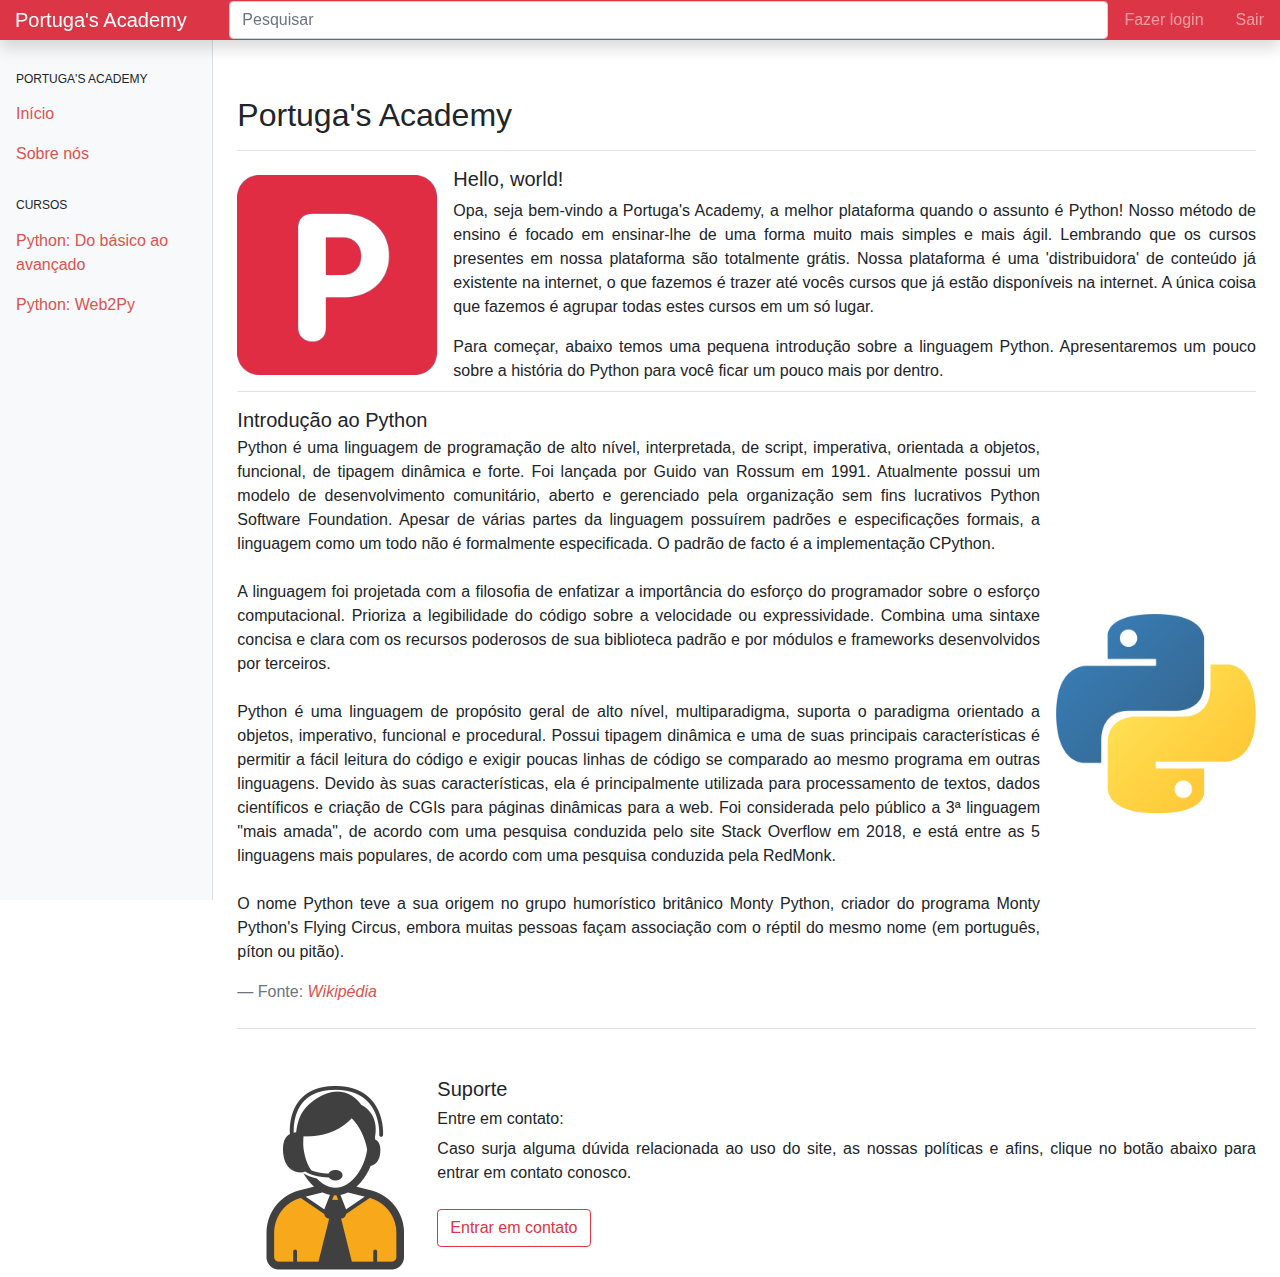
<file: index.html>
<!DOCTYPE html>
<html lang="pt-br">
<head>
  <meta charset="utf-8">
  <meta name="description" content="">
  <meta name="author" content="">
  <link rel="shortcut icon" href="img/icon/icon.png" type="image/x-icon"/>
  <link rel="stylesheet" href="https://stackpath.bootstrapcdn.com/bootstrap/4.3.1/css/bootstrap.min.css" integrity="sha384-ggOyR0iXCbMQv3Xipma34MD+dH/1fQ784/j6cY/iJTQUOhcWr7x9JvoRxT2MZw1T" crossorigin="anonymous">
  <link href="css/dashboard.css" rel="stylesheet">
  <title>Portuga's Academy</title>
</head>

<body>
    <header class="navbar navbar-dark bg-danger p-0 flex-nowrap fixed-top shadow">
        <a class="navbar-brand col-2" href="index.html">Portuga's Academy</a>
        
        <input class="form-control form-control-dark" type="text" placeholder="Pesquisar" aria-label="Pesquisar">

        <div class="navbar-nav px-3">
          <a class="nav-item nav-link py-0 text-nowrap" href="#">Fazer login</a>
        </div>
        <div class="navbar-nav px-3">
            <a class="nav-item nav-link py-0 text-nowrap" href="#">Sair</a>
        </div>
    </header>>


  <nav class="col-2 bg-light sidebar">
        <h6 class="sidebar-heading px-3 mt-4">
            <span>Portuga's Academy</span>
        </h6>
      <ul class="nav flex-column">
        <li class="nav-item">
          <a class="nav-link active" href="index.html" title="Ir para a página principal.">
            Início
          </a>
        </li>
        <li class="nav-item">
          <a class="nav-link" href="about.html" title="Ir para a página de descrição.">
            Sobre nós
          </a>
      </ul>

      <h6 class="sidebar-heading px-3 mt-4">
        <span>Cursos</span>
      </h6>
      <ul class="nav flex-column">
        <li class="nav-item">
          <a class="nav-link" href="python.html" title="Ir para a página do curso de Python.">
            Python: Do básico ao avançado
          </a>
        </li>
        <li class="nav-item">
          <a class="nav-link" href="web2py.html" title="Ir para a página do curso de Web2Py.">
            Python: Web2Py
          </a>
        </li>
      </ul>
    </div>
  </nav>

  <main role="main" class="col-10 ml-auto px-4">

    <div class="d-flex justify-content-between align-items-center mt-4 border-bottom pb-2 mb-3">
      <h1 class="h2">Portuga's Academy</h1>
    </div>

    <!-- Apresentação -->
    <div class="media border-bottom pb-2">
        <img src="img/icon-home/portugas-academy.png" class="rounded float-left img-home my-auto" alt="Logo da Portuga's Academy: letra P na cor branca.">
        <div class="media-body ml-3">
          <h5 class="mt-0">Hello, world!</h5>
          <p class="text-justify">
            Opa, seja bem-vindo a Portuga's Academy, a melhor plataforma quando o assunto é Python! Nosso método de ensino é focado em ensinar-lhe de uma forma muito mais simples e mais ágil.
            Lembrando que os cursos presentes em nossa plataforma são totalmente grátis. Nossa plataforma é uma 'distribuidora' de conteúdo já existente na internet, o que fazemos é trazer até
            vocês cursos que já estão disponíveis na internet. A única coisa que fazemos é agrupar todas estes cursos em um só lugar.
          </p>
          <p class="mb-0 text-justify">Para começar, abaixo temos uma pequena introdução sobre a linguagem Python. Apresentaremos um pouco sobre a história do Python para você ficar um pouco mais por dentro.</p>
        </div>
    </div>
    <!-- Introdução ao Python -->
    <div class="media mb-5 mt-3 border-bottom pb-2">
        <div class="media-body">
          <h5 class="mt-0 mb-1">Introdução ao Python</h5>
            <p class="text-justify">
                Python é uma linguagem de programação de alto nível, interpretada, de script, imperativa, orientada a objetos, funcional, de tipagem dinâmica e forte.
                Foi lançada por Guido van Rossum em 1991. Atualmente possui um modelo de desenvolvimento comunitário, aberto e gerenciado pela organização sem fins lucrativos Python Software Foundation.
                Apesar de várias partes da linguagem possuírem padrões e especificações formais, a linguagem como um todo não é formalmente especificada. O padrão de facto é a implementação CPython.
                <br>
                <br>
                A linguagem foi projetada com a filosofia de enfatizar a importância do esforço do programador sobre o esforço computacional. Prioriza a legibilidade do código sobre a velocidade ou expressividade.
                Combina uma sintaxe concisa e clara com os recursos poderosos de sua biblioteca padrão e por módulos e frameworks desenvolvidos por terceiros.
                <br>
                <br>
                Python é uma linguagem de propósito geral de alto nível, multiparadigma, suporta o paradigma orientado a objetos, imperativo, funcional e procedural.
                Possui tipagem dinâmica e uma de suas principais características é permitir a fácil leitura do código e exigir poucas linhas de código se comparado ao mesmo programa em outras linguagens.
                Devido às suas características, ela é principalmente utilizada para processamento de textos, dados científicos e criação de CGIs para páginas dinâmicas para a web.
                Foi considerada pelo público a 3ª linguagem "mais amada", de acordo com uma pesquisa conduzida pelo site Stack Overflow em 2018, e está entre as 5 linguagens mais populares, de acordo com uma pesquisa conduzida pela RedMonk.
                <br>
                <br>
                O nome Python teve a sua origem no grupo humorístico britânico Monty Python, criador do programa Monty Python's Flying Circus, embora muitas pessoas façam associação com o réptil do mesmo nome (em português, píton ou pitão).
            </p>
            <blockquote class="blockquote">
                <footer class="blockquote-footer">Fonte: <cite title="Source Title"><a href="https://pt.wikipedia.org/wiki/Python" class="fonte-link-home" title="Ir para a wikipédia" target="_blank">Wikipédia</a></cite></footer>
            </blockquote>
        </div>
        <img src="img/icon-home/python.png" class="rounded float-right img-home ml-3 my-auto" alt="Logo da linguagem Python.">
    </div>
    <!-- Suporte -->
    <div class="media">
        <img src="img/icon-home/support.png" class="rounded float-left img-home my-auto" alt="Imagem representando uma pessoa da área de suporte.">
        <div class="media-body">
          <h5 class="mt-0">Suporte</h5>
          <p class="h6">Entre em contato:</p>
          <p class="mb-0 text-justify">Caso surja alguma dúvida relacionada ao uso do site, as nossas políticas e afins, clique no botão abaixo para entrar em contato conosco.</p>
          <br>
          <button type="button" class="btn btn-outline-danger" data-toggle="modal" data-target="#exampleModalLong">Entrar em contato</button>
          <div class="modal fade" id="exampleModalLong" tabindex="-1" role="dialog" aria-labelledby="exampleModalLongTitle" aria-hidden="true">
              <div class="modal-dialog" role="document">
                <div class="modal-content">
                  <div class="modal-header">
                    <h5 class="modal-title" id="exampleModalLongTitle">Formulário de suporte</h5>
                    <button type="button" class="close" data-dismiss="modal" aria-label="Close">
                      <span aria-hidden="true">&times;</span>
                    </button>
                  </div>
                  <div class="modal-body">
                      <form>
                        <div class="form-row">
                          <div class="col">
                            <label for="exampleFormControlInput1">Nome</label>
                            <input type="text" class="form-control" placeholder="Digite seu nome">
                          </div>
                          <div class="col">
                            <label for="exampleFormControlInput1">Sobrenome</label>
                            <input type="text" class="form-control" placeholder="Digite seu sobrenome">
                          </div>
                        </div>
                        <div class="form-group">
                          <label for="exampleFormControlInput1" class="mt-3">E-mail</label>
                          <input type="email" class="form-control" id="exampleFormControlInput1" placeholder="nome@exemplo.com">
                        </div>
                        <div class="form-group">
                          <label for="exampleFormControlSelect1">Assunto</label>
                          <select class="form-control" id="exampleFormControlSelect1">
                            <option>Selecione o assunto</option>
                            <option>Não consigo acessar minha conta</option>
                            <option>Minha conta foi bloqueada</option>
                            <option>Problema com os vídeos</option>
                          </select>
                        </div>
                        <div class="form-group">
                          <label for="exampleFormControlTextarea1">Mensagem</label>
                          <textarea class="form-control" id="exampleFormControlTextarea1" rows="3" placeholder="Digite aqui sua mensagem"></textarea>
                        </div>
                      </form>
                  </div>
                  <div class="modal-footer">
                    <button type="button" class="btn btn-outline-secondary" data-dismiss="modal">Cancelar</button>
                    <button type="button" class="btn btn-outline-danger">Enviar</button>
                  </div>
                </div>
              </div>
          </div>
        </div>
    </div>
  </main>


 
  <script src="js/jquery-3.3.1.slim.min.js"></script>
  <script src="js/popper.min.js"></script>
  <script src="js/bootstrap.min.js"></script>   
</body>
</html>
</file>
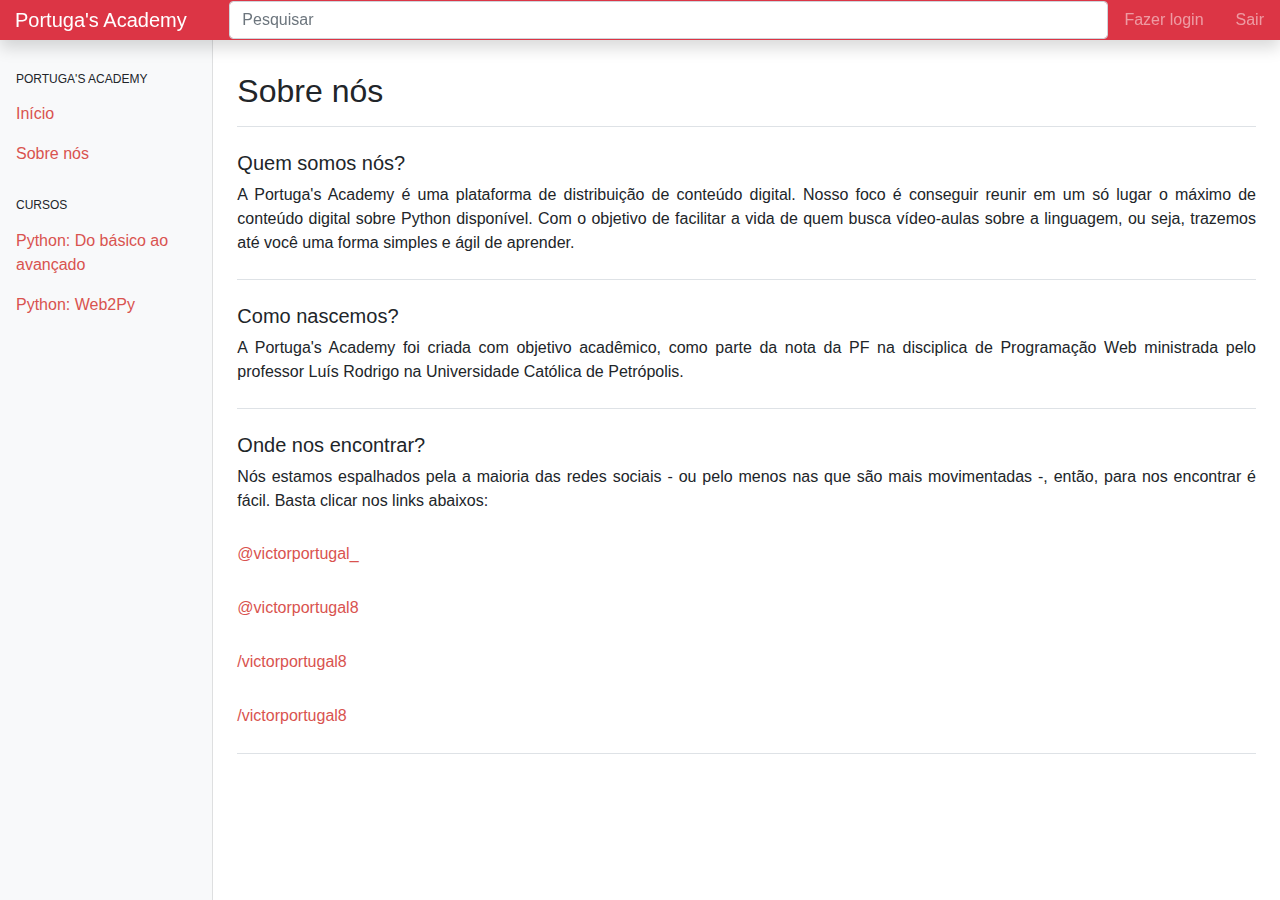
<file: about.html>
<!DOCTYPE html>
<html lang="pt-br">
<head>
  <meta charset="utf-8">
  <meta name="description" content="">
  <meta name="author" content="">
  <link rel="stylesheet" href="https://use.fontawesome.com/releases/v5.8.2/css/all.css" integrity="sha384-oS3vJWv+0UjzBfQzYUhtDYW+Pj2yciDJxpsK1OYPAYjqT085Qq/1cq5FLXAZQ7Ay" crossorigin="anonymous">
  <link rel="shortcut icon" href="img/icon/icon.png" type="image/x-icon"/>
  <link rel="stylesheet" href="https://stackpath.bootstrapcdn.com/bootstrap/4.3.1/css/bootstrap.min.css" integrity="sha384-ggOyR0iXCbMQv3Xipma34MD+dH/1fQ784/j6cY/iJTQUOhcWr7x9JvoRxT2MZw1T" crossorigin="anonymous">
  <link href="css/dashboard.css" rel="stylesheet">
  <title>Portuga's Academy</title>
</head>

<body>
    <header class="navbar navbar-dark bg-danger p-0 flex-nowrap fixed-top shadow">
        <a class="navbar-brand col-2" href="index.html">Portuga's Academy</a>
        
        <input class="form-control form-control-dark" type="text" placeholder="Pesquisar" aria-label="Pesquisar">

        <div class="navbar-nav px-3">
          <a class="nav-item nav-link py-0 text-nowrap" href="#">Fazer login</a>
        </div>
        <div class="navbar-nav px-3">
            <a class="nav-item nav-link py-0 text-nowrap" href="#">Sair</a>
        </div>
    </header>


    <nav class="col-2 bg-light sidebar">
            <h6 class="sidebar-heading px-3 mt-4">
                <span>Portuga's Academy</span>
            </h6>
        <ul class="nav flex-column">
            <li class="nav-item">
            <a class="nav-link active" href="index.html" title="Ir para a página principal.">
                Início
            </a>
            </li>
            <li class="nav-item">
            <a class="nav-link" href="about.html" title="Ir para a página de descrição.">
                Sobre nós
            </a>
        </ul>

        <h6 class="sidebar-heading px-3 mt-4">
            <span>Cursos</span>
        </h6>
        <ul class="nav flex-column">
            <li class="nav-item">
            <a class="nav-link" href="python.html" title="Ir para a página do curso de Python.">
                Python: Do básico ao avançado
            </a>
            </li>
            <li class="nav-item">
            <a class="nav-link" href="web2py.html" title="Ir para a página do curso de Web2Py.">
                Python: Web2Py
            </a>
            </li>
        </ul>
        </div>
    </nav>

    <main role="main" class="col-10 ml-auto px-4">

        <div class="d-flex justify-content-between align-items-center mt-4 border-bottom pb-2 mb-3">
            <h1 class="h2">Sobre nós</h1>
        </div>

        <!-- Quem somos nós -->
        <div class="border-bottom pb-2 mt-4">
            <h5>Quem somos nós?</h5>
            <p class="text-justify">
                A Portuga's Academy é uma plataforma de distribuição de conteúdo digital. Nosso foco é conseguir reunir em um só lugar o máximo de conteúdo digital sobre Python disponível.
                Com o objetivo de facilitar a vida de quem busca vídeo-aulas sobre a linguagem, ou seja, trazemos até você uma forma simples e ágil de aprender.
            </p>
        </div>
        <!-- Como nascemos -->
        <div class="border-bottom pb-2 mt-4">
            <h5>Como nascemos?</h5>
            <p class="text-justify">
                A Portuga's Academy foi criada com objetivo acadêmico, como parte da nota da PF na disciplica de Programação Web ministrada pelo professor Luís Rodrigo na Universidade Católica de Petrópolis.
            </p>
        </div>
        <!-- Redes sociais -->
        <div class="border-bottom pb-2 mt-4">
            <h5>Onde nos encontrar?</h5>
            <p class="text-justify">
                Nós estamos espalhados pela a maioria das redes sociais - ou pelo menos nas que são mais movimentadas -, então, para nos encontrar é fácil. Basta clicar nos links abaixos:
                <br>
                <br>
                <i class="fab fa-twitter icon-about icon-about-tt"></i> <a class="link-social-about" href="https://twitter.com/victorportugal_" title="Ir para o twitter" target="_blank">@victorportugal_</a>
                <br>
                <br>
                <i class="fab fa-instagram icon-about icon-about-insta"></i> <a class="link-social-about" href="https://www.instagram.com/victorportugal8/" title="Ir para o instagram" target="_blank">@victorportugal8</a>
                <br>
                <br>
                <i class="fab fa-linkedin-in icon-about icon-about-linkedin"></i> <a class="link-social-about" href="https://www.linkedin.com/in/victorportugal8/" title="Ir para o linkedin" target="_blank">/victorportugal8</a>
                <br>
                <br>
                <i class="fab fa-facebook-f icon-about icon-about-face"></i> <a class="link-social-about" href="https://www.facebook.com/victorportugal8" title="Ir para o facebook" target="_blank">/victorportugal8</a>
            </p>
        </div>
    </main>

    <script src="js/jquery-3.3.1.slim.min.js"></script>
    <script src="js/popper.min.js"></script>
    <script src="js/bootstrap.min.js"></script>   
</body>
</html>
</file>
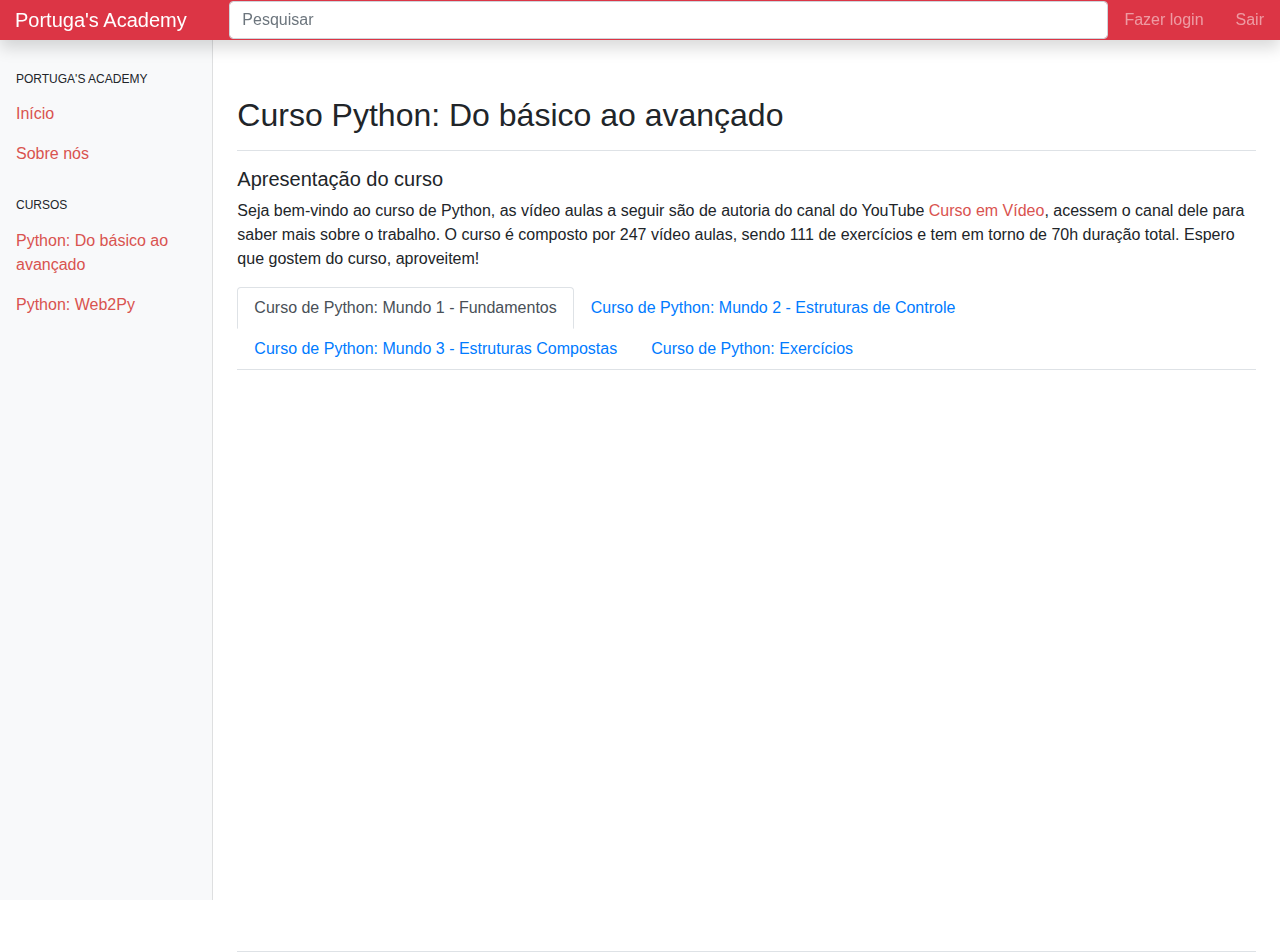
<file: python.html>
<!DOCTYPE html>
<html lang="pt-br">
<head>
  <meta charset="utf-8">
  <meta name="description" content="">
  <meta name="author" content="">
  <link rel="shortcut icon" href="img/icon/icon.png" type="image/x-icon"/>
  <link rel="stylesheet" href="https://stackpath.bootstrapcdn.com/bootstrap/4.3.1/css/bootstrap.min.css" integrity="sha384-ggOyR0iXCbMQv3Xipma34MD+dH/1fQ784/j6cY/iJTQUOhcWr7x9JvoRxT2MZw1T" crossorigin="anonymous">
  <link href="css/dashboard.css" rel="stylesheet">
  <title>Portuga's Academy</title>
</head>

<body>
    <header class="navbar navbar-dark bg-danger p-0 flex-nowrap fixed-top shadow">
        <a class="navbar-brand col-2" href="index.html">Portuga's Academy</a>
        
        <input class="form-control form-control-dark" type="text" placeholder="Pesquisar" aria-label="Pesquisar">

        <div class="navbar-nav px-3">
          <a class="nav-item nav-link py-0 text-nowrap" href="#">Fazer login</a>
        </div>
        <div class="navbar-nav px-3">
            <a class="nav-item nav-link py-0 text-nowrap" href="#">Sair</a>
        </div>
    </header>>


  <nav class="col-2 bg-light sidebar">
        <h6 class="sidebar-heading px-3 mt-4">
            <span>Portuga's Academy</span>
        </h6>
      <ul class="nav flex-column">
        <li class="nav-item">
          <a class="nav-link active" href="index.html" title="Ir para a página principal.">
            Início
          </a>
        </li>
        <li class="nav-item">
          <a class="nav-link" href="about.html" title="Ir para a página de descrição.">
            Sobre nós
          </a>
      </ul>

      <h6 class="sidebar-heading px-3 mt-4">
        <span>Cursos</span>
      </h6>
      <ul class="nav flex-column">
        <li class="nav-item">
          <a class="nav-link" href="python.html" title="Ir para a página do curso de Python.">
            Python: Do básico ao avançado
          </a>
        </li>
        <li class="nav-item">
          <a class="nav-link" href="web2py.html" title="Ir para a página do curso de Web2Py.">
            Python: Web2Py
          </a>
        </li>
      </ul>
    </div>
  </nav>

    <main role="main" class="col-10 ml-auto px-4">

    <div class="d-flex justify-content-between align-items-center mt-4 border-bottom pb-2 mb-3">
      <h1 class="h2">Curso Python: Do básico ao avançado</h1>
    </div>

    <!-- Apresentação -->
    <div class="">
        <h5>Apresentação do curso</h5>
        <p>
            Seja bem-vindo ao curso de Python, as vídeo aulas a seguir são de autoria do canal do YouTube <a class="link-python-youtube" href="https://www.youtube.com/channel/UCrWvhVmt0Qac3HgsjQK62FQ" title="Ir para o YouTube" target="_blank">Curso em Vídeo</a>,
            acessem o canal dele para saber mais sobre o trabalho. O curso é composto por 247 vídeo aulas, sendo 111 de exercícios e tem em torno de 70h duração total. 
            Espero que gostem do curso, aproveitem!
        </p>
    </div>

    <div class="ml-auto">
      <ul class="nav nav-tabs" id="myTab" role="tablist">
        <li class="nav-item">
          <a class="nav-link active" id="mundo1-tab" data-toggle="tab" href="#mundo1" role="tab" aria-controls="mundo1" aria-selected="true">Curso de Python: Mundo 1 - Fundamentos</a>
        </li>
        <li class="nav-item">
          <a class="nav-link" id="mundo2-tab" data-toggle="tab" href="#mundo2" role="tab" aria-controls="mundo2" aria-selected="false">Curso de Python: Mundo 2 - Estruturas de Controle</a>
        </li>
        <li class="nav-item">
          <a class="nav-link" id="mundo3-tab" data-toggle="tab" href="#mundo3" role="tab" aria-controls="mundo3" aria-selected="false">Curso de Python: Mundo 3 - Estruturas Compostas</a>
        </li>
        <li class="nav-item">
            <a class="nav-link" id="exercicio-tab" data-toggle="tab" href="#exercicio" role="tab" aria-controls="exercicio" aria-selected="false">Curso de Python: Exercícios</a>
        </li>
      </ul>
      <div class="tab-content" id="myTabContent">
        <!-- Mundo 1 -->
        <div class="tab-pane fade show active" id="mundo1" role="tabpanel" aria-labelledby="mundo1-tab">
          <div class="border-bottom pb-2">
            <div class="embed-responsive embed-responsive-16by9">
                <iframe class="embed-responsive-item" width="1903" height="800" src="https://www.youtube.com/embed/S9uPNppGsGo?list=PLHz_AreHm4dlKP6QQCekuIPky1CiwmdI6" frameborder="0" allow="accelerometer; autoplay; encrypted-media; gyroscope; picture-in-picture" allowfullscreen></iframe>
            </div>
          </div>
        </div>
        <!-- Mundo 2 -->
        <div class="tab-pane fade" id="mundo2" role="tabpanel" aria-labelledby="mundo2-tab">
          <div class="border-bottom pb-2">
            <div class="embed-responsive embed-responsive-16by9">
                <iframe class="embed-responsive-item" width="1903" height="800" src="https://www.youtube.com/embed/nJkVHusJp6E?list=PLHz_AreHm4dk_nZHmxxf_J0WRAqy5Czye" frameborder="0" allow="accelerometer; autoplay; encrypted-media; gyroscope; picture-in-picture" allowfullscreen></iframe>
            </div>
          </div>
        </div>
      <!-- Mundo 3 -->
      <div class="tab-pane fade" id="mundo3" role="tabpanel" aria-labelledby="mundo3-tab">
        <div class="border-bottom pb-2">
          <div class="embed-responsive embed-responsive-16by9">
              <iframe class="embed-responsive-item" width="1903" height="800" src="https://www.youtube.com/embed/0LB3FSfjvao?list=PLHz_AreHm4dksnH2jVTIVNviIMBVYyFnH" frameborder="0" allow="accelerometer; autoplay; encrypted-media; gyroscope; picture-in-picture" allowfullscreen></iframe>
          </div>
        </div>
      </div>
      <!-- Exercícios -->
      <div class="tab-pane fade" id="exercicio" role="tabpanel" aria-labelledby="exercicio-tab">
        <div class="border-bottom pb-2">
          <div class="embed-responsive embed-responsive-16by9">
              <!-- <iframe  src="https://www.youtube.com/watch?v=nIHq1MtJaKs&list=PLHz_AreHm4dm6wYOIW20Nyg12TAjmMGT-"></iframe> -->
              <iframe class="embed-responsive-item" width="1903" height="800" src="https://www.youtube.com/embed/nIHq1MtJaKs?list=PLHz_AreHm4dm6wYOIW20Nyg12TAjmMGT-" frameborder="0" allow="accelerometer; autoplay; encrypted-media; gyroscope; picture-in-picture" allowfullscreen></iframe>
          </div>
        </div>
      </div>
      </div>
    </div>
    </main>


 
    <script src="js/jquery-3.3.1.slim.min.js"></script>
    <script src="js/popper.min.js"></script>
    <script src="js/bootstrap.min.js"></script>   
</body>
</html>
</file>
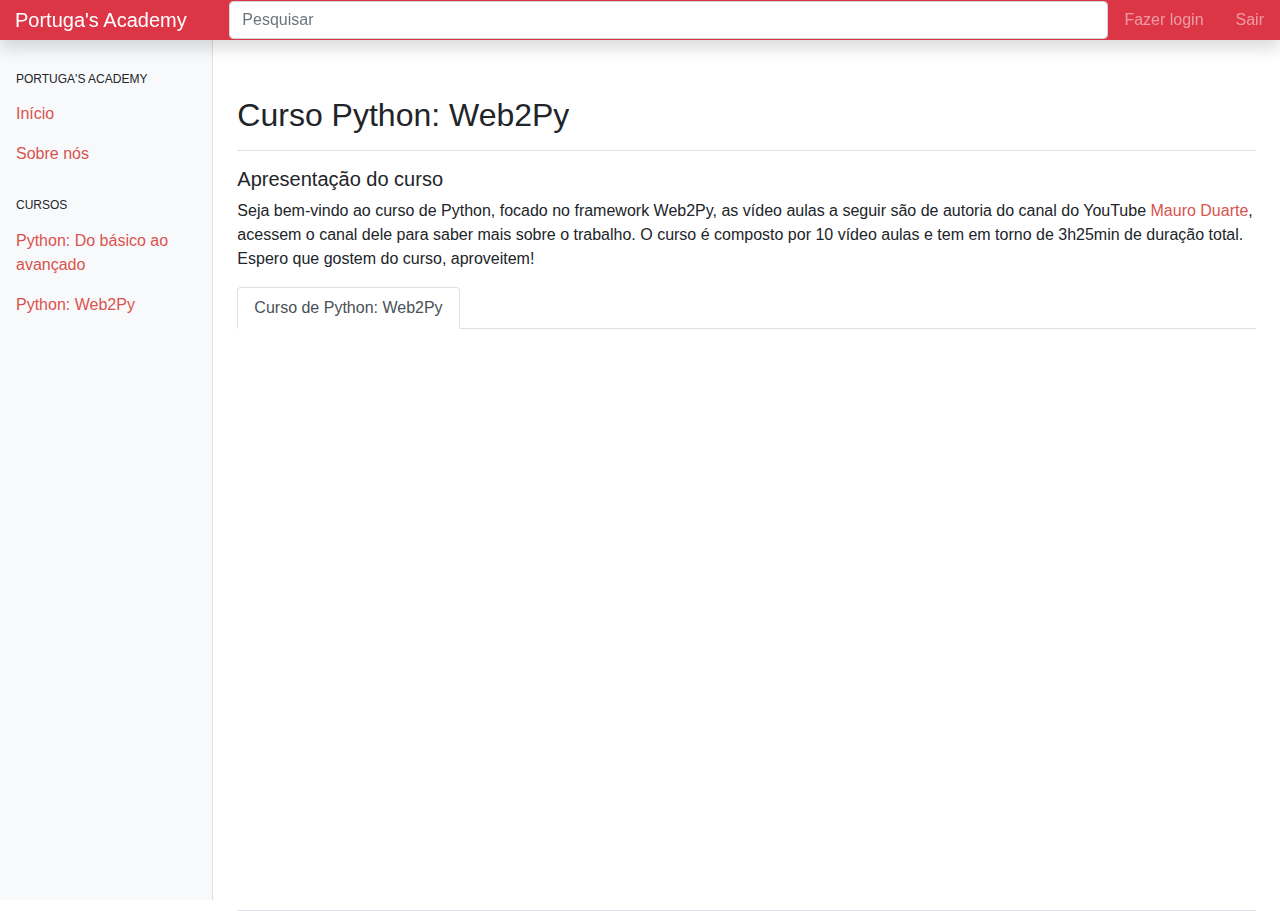
<file: web2py.html>
<!DOCTYPE html>
<html lang="pt-br">
<head>
  <meta charset="utf-8">
  <meta name="description" content="">
  <meta name="author" content="">
  <link rel="shortcut icon" href="img/icon/icon.png" type="image/x-icon"/>
  <link rel="stylesheet" href="https://stackpath.bootstrapcdn.com/bootstrap/4.3.1/css/bootstrap.min.css" integrity="sha384-ggOyR0iXCbMQv3Xipma34MD+dH/1fQ784/j6cY/iJTQUOhcWr7x9JvoRxT2MZw1T" crossorigin="anonymous">
  <link href="css/dashboard.css" rel="stylesheet">
  <title>Portuga's Academy</title>
</head>

<body>
    <header class="navbar navbar-dark bg-danger p-0 flex-nowrap fixed-top shadow">
        <a class="navbar-brand col-2" href="index.html">Portuga's Academy</a>
        
        <input class="form-control form-control-dark" type="text" placeholder="Pesquisar" aria-label="Pesquisar">

        <div class="navbar-nav px-3">
          <a class="nav-item nav-link py-0 text-nowrap" href="#">Fazer login</a>
        </div>
        <div class="navbar-nav px-3">
            <a class="nav-item nav-link py-0 text-nowrap" href="#">Sair</a>
        </div>
    </header>>


  <nav class="col-2 bg-light sidebar">
        <h6 class="sidebar-heading px-3 mt-4">
            <span>Portuga's Academy</span>
        </h6>
      <ul class="nav flex-column">
        <li class="nav-item">
          <a class="nav-link active" href="index.html" title="Ir para a página principal.">
            Início
          </a>
        </li>
        <li class="nav-item">
          <a class="nav-link" href="about.html" title="Ir para a página de descrição.">
            Sobre nós
          </a>
      </ul>

      <h6 class="sidebar-heading px-3 mt-4">
        <span>Cursos</span>
      </h6>
      <ul class="nav flex-column">
        <li class="nav-item">
          <a class="nav-link" href="python.html" title="Ir para a página do curso de Python.">
            Python: Do básico ao avançado
          </a>
        </li>
        <li class="nav-item">
          <a class="nav-link" href="web2py.html" title="Ir para a página do curso de Web2Py.">
            Python: Web2Py
          </a>
        </li>
      </ul>
    </div>
  </nav>

    <main role="main" class="col-10 ml-auto px-4">

        <div class="d-flex justify-content-between align-items-center mt-4 border-bottom pb-2 mb-3">
            <h1 class="h2">Curso Python: Web2Py</h1>
        </div>
        <!-- Apresentação -->
        <div class="">
            <h5>Apresentação do curso</h5>
            <p>
                Seja bem-vindo ao curso de Python, focado no framework Web2Py, as vídeo aulas a seguir são de autoria do canal do YouTube <a class="link-python-youtube" href="https://www.youtube.com/channel/UCtxxSIEUMLQnmr5l5E0ji3g" title="Ir para o YouTube" target="_blank">Mauro Duarte</a>,
                acessem o canal dele para saber mais sobre o trabalho. O curso é composto por 10 vídeo aulas e tem em torno de 3h25min de duração total.
                Espero que gostem do curso, aproveitem!
            </p>
        </div>
    
        <div class="ml-auto">
            <ul class="nav nav-tabs" id="myTab" role="tablist">
                <li class="nav-item">
                <a class="nav-link active" id="mundo1-tab" data-toggle="tab" href="#mundo1" role="tab" aria-controls="mundo1" aria-selected="true">Curso de Python: Web2Py</a>
                </li>
            </ul>
        </div>
        <!-- Web2Py -->
        <div class="tab-content" id="myTabContent">
            <div class="tab-pane fade show active" id="mundo1" role="tabpanel" aria-labelledby="mundo1-tab">
                <div class="border-bottom pb-2">
                    <div class="embed-responsive embed-responsive-16by9">
                        <iframe class="embed-responsive-item" width="1903" height="800" src="https://www.youtube.com/embed/lSL0cg_qQiU?list=PLDYJd8YZISA254oa3Bp13AM1FEX9mNXCd" frameborder="0" allow="accelerometer; autoplay; encrypted-media; gyroscope; picture-in-picture" allowfullscreen></iframe>
                    </div>
                </div>
            </div>
        </div>
    </main>


 
    <script src="js/jquery-3.3.1.slim.min.js"></script>
    <script src="js/popper.min.js"></script>
    <script src="js/bootstrap.min.js"></script>   
</body>
</html>
</file>
<file: css/dashboard.css>
body{
    padding-top: 48px;
}

.sidebar{
    position: fixed;
    top: 0;
    bottom: 0;
    left: 0;
    z-index: 1;
    padding: 48px 0 0;
    box-shadow: inset -1px 0 0 rgba(0, 0, 0, .1);
}

.sidebar .nav-link{
    font-weight: 500;
    color: #d9534f;
}

/* .sidebar .nav-link.active{
    color: #cccccc;
} */

.sidebar .nav-link:hover{
    color: #cccccc;
    transition: .5s;
}

.sidebar-heading{
    font-size: .75rem;
    text-transform: uppercase;
}

.img-home{
    width: 200px;
    height: 200px;
}

.fonte-link-home{
    text-decoration: none;
    color: #d9534f;
}

.fonte-link-home:hover{
    color: #cccccc;
    transition: .5s;
    text-decoration: none;
}

a.link-social-about{
    text-decoration: none;
    color: #d9534f;
}

a.link-social-about:hover{
    color: #cccccc;
    transition: .5s;
}

.icon-about{
	font-size: 20px;
}

.icon-about-tt{
	color: #18a1d6;
}

.icon-about-insta{
	color: #f4a460;
}

.icon-about-face{
	color: #3b5998;
}

.icon-about-linkedin{
    color: #0e76a8;
}

a.link-python-youtube{
    text-decoration: none;
    color: #d9534f;
}

a.link-python-youtube:hover{
    text-decoration: none;
    color: #cccccc;
    transition: .5s;
}
</file>
